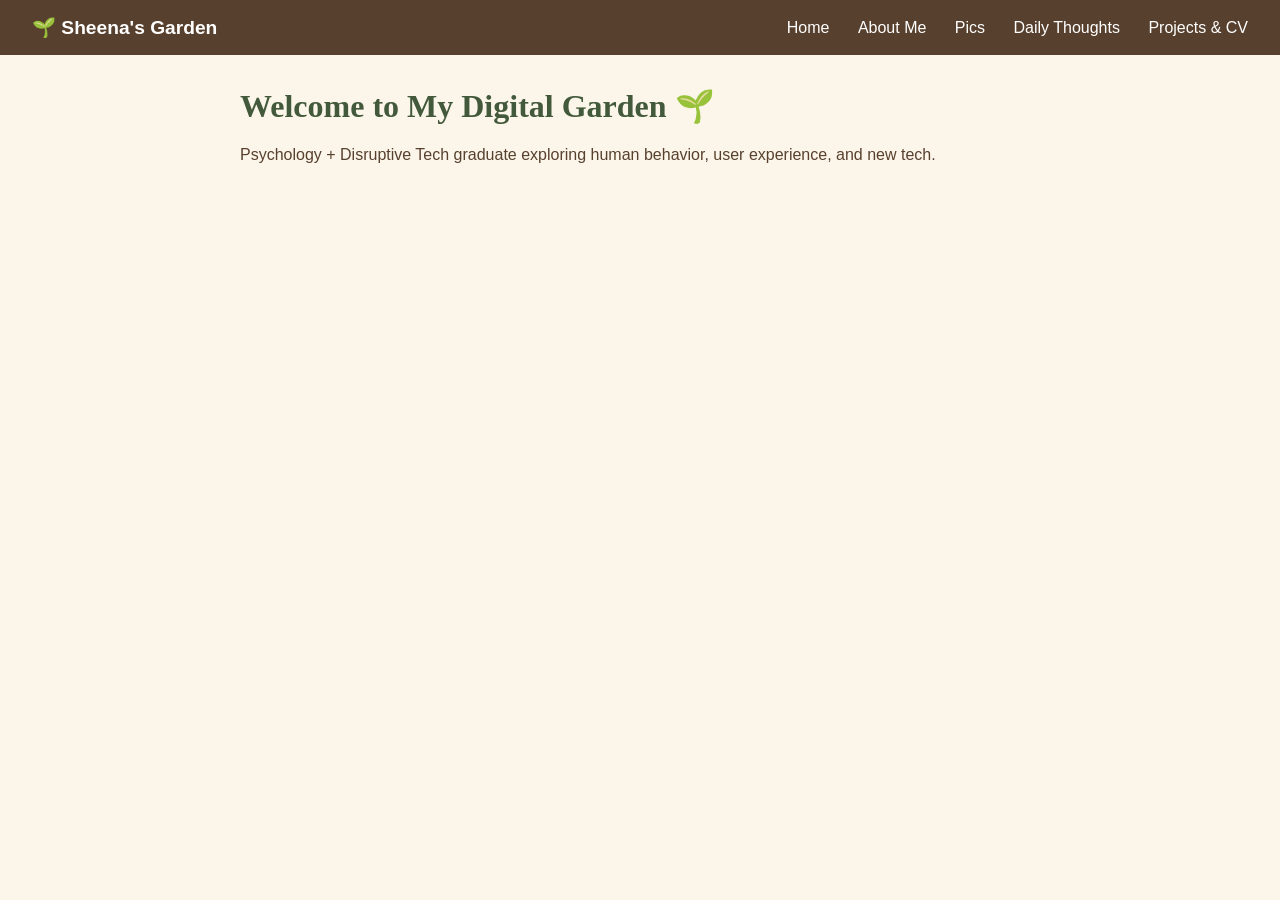
<file: index.html>
<!DOCTYPE html>
<html lang="en">
<head>
<head>
  <meta charset="UTF-8">
  <meta name="viewport" content="width=device-width, initial-scale=1.0">
  <title>Sheena's Digital Garden</title>
  <link rel="stylesheet" href="style.css">
</head>
<body>

  <header>
    <div class="logo">🌱 Sheena's Garden</div>
    <nav>
      <a href="index.html">Home</a>
      <a href="about.html">About Me</a>
      <a href="gallery.html">Pics</a>
      <a href="thoughts.html">Daily Thoughts</a>
      <a href="projects.html">Projects & CV</a>
    </nav>
  </header>

  <main>
    <h1>Welcome to My Digital Garden 🌱</h1>
    <p>Psychology + Disruptive Tech graduate exploring human behavior, user experience, and new tech.</p>
  </main>

</body>
</html>
</file>
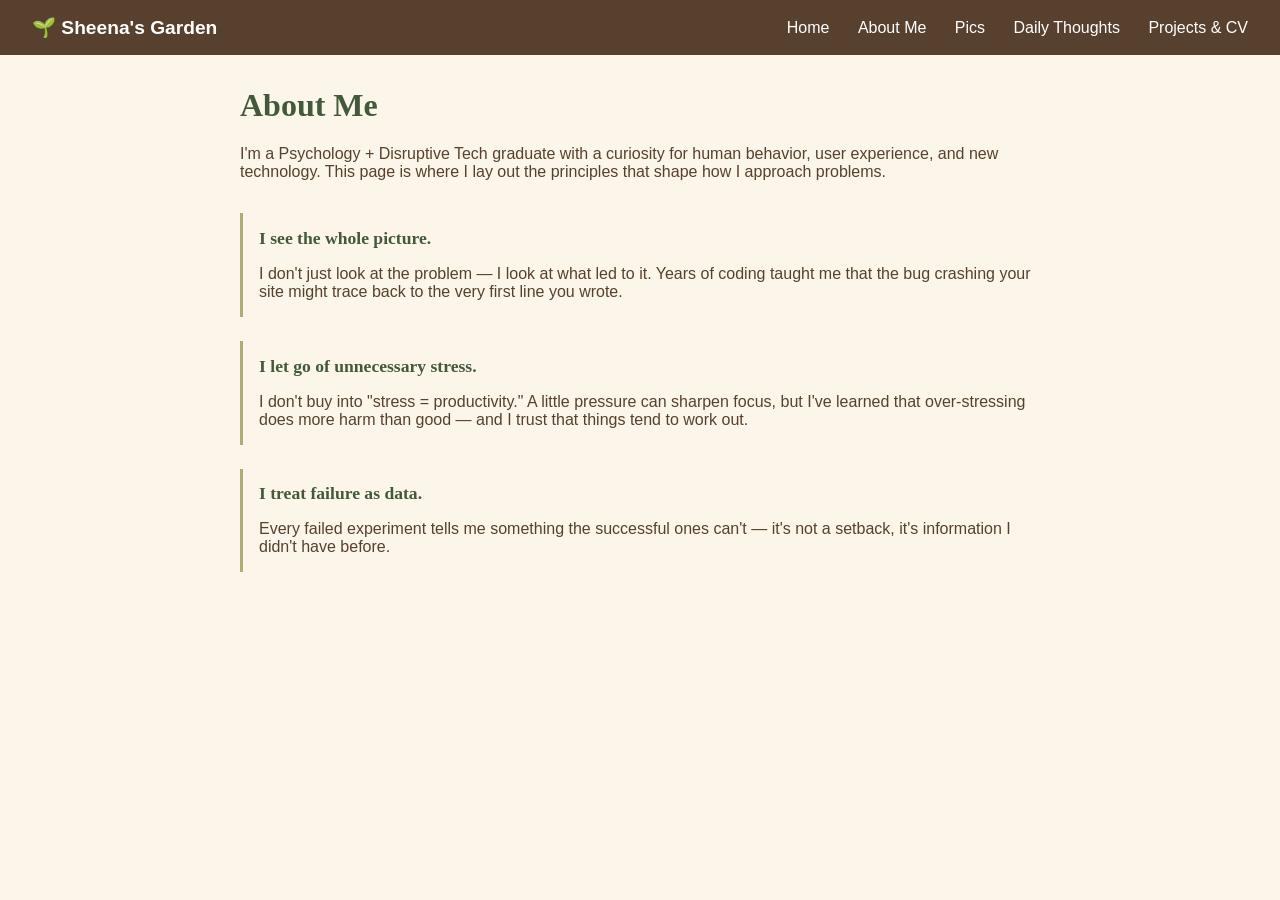
<file: about.html>
<!DOCTYPE html>
<html lang="en">
<head>
  <meta charset="UTF-8">
  <meta name="viewport" content="width=device-width, initial-scale=1.0">
  <title>About Me - Sheena's Digital Garden</title>
  <link rel="stylesheet" href="style.css">
</head>
<body>
  <header>
    <div class="logo">🌱 Sheena's Garden</div>
    <nav>
      <a href="index.html">Home</a>
      <a href="about.html">About Me</a>
      <a href="gallery.html">Pics</a>
      <a href="thoughts.html">Daily Thoughts</a>
      <a href="projects.html">Projects & CV</a>
    </nav>
  </header>
  <main>
    <h1>About Me</h1>
    <p>I'm a Psychology + Disruptive Tech graduate with a curiosity for human behavior, user experience, and new technology. This page is where I lay out the principles that shape how I approach problems.</p>

    <section class="values">
      <div class="value">
        <h2>I see the whole picture.</h2>
        <p>I don't just look at the problem — I look at what led to it. Years of coding taught me that the bug crashing your site might trace back to the very first line you wrote.</p>
      </div>

      <div class="value">
        <h2>I let go of unnecessary stress.</h2>
        <p>I don't buy into "stress = productivity." A little pressure can sharpen focus, but I've learned that over-stressing does more harm than good — and I trust that things tend to work out.</p>
      </div>

      <div class="value">
        <h2>I treat failure as data.</h2>
        <p>Every failed experiment tells me something the successful ones can't — it's not a setback, it's information I didn't have before.</p>
      </div>
    </section>
  </main>
</body>
</html>
</file>
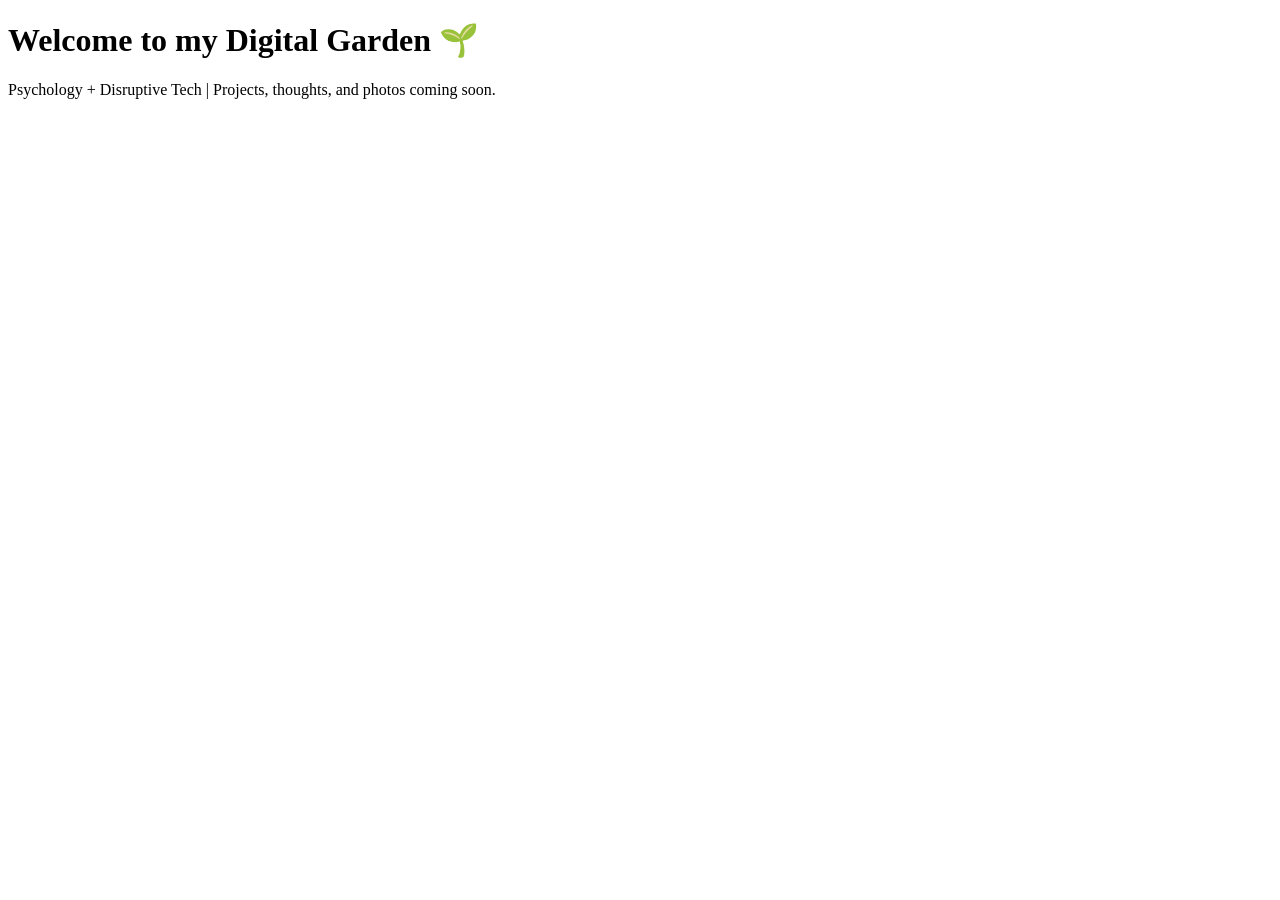
<file: intex.html>
<!DOCTYPE html>
<html>
  <head>
    <title>Sheena's Digital Garden</title>
  </head>
  <body>
    <h1>Welcome to my Digital Garden 🌱</h1>
    <p>Psychology + Disruptive Tech | Projects, thoughts, and photos coming soon.</p>
  </body>
</html>
</file>
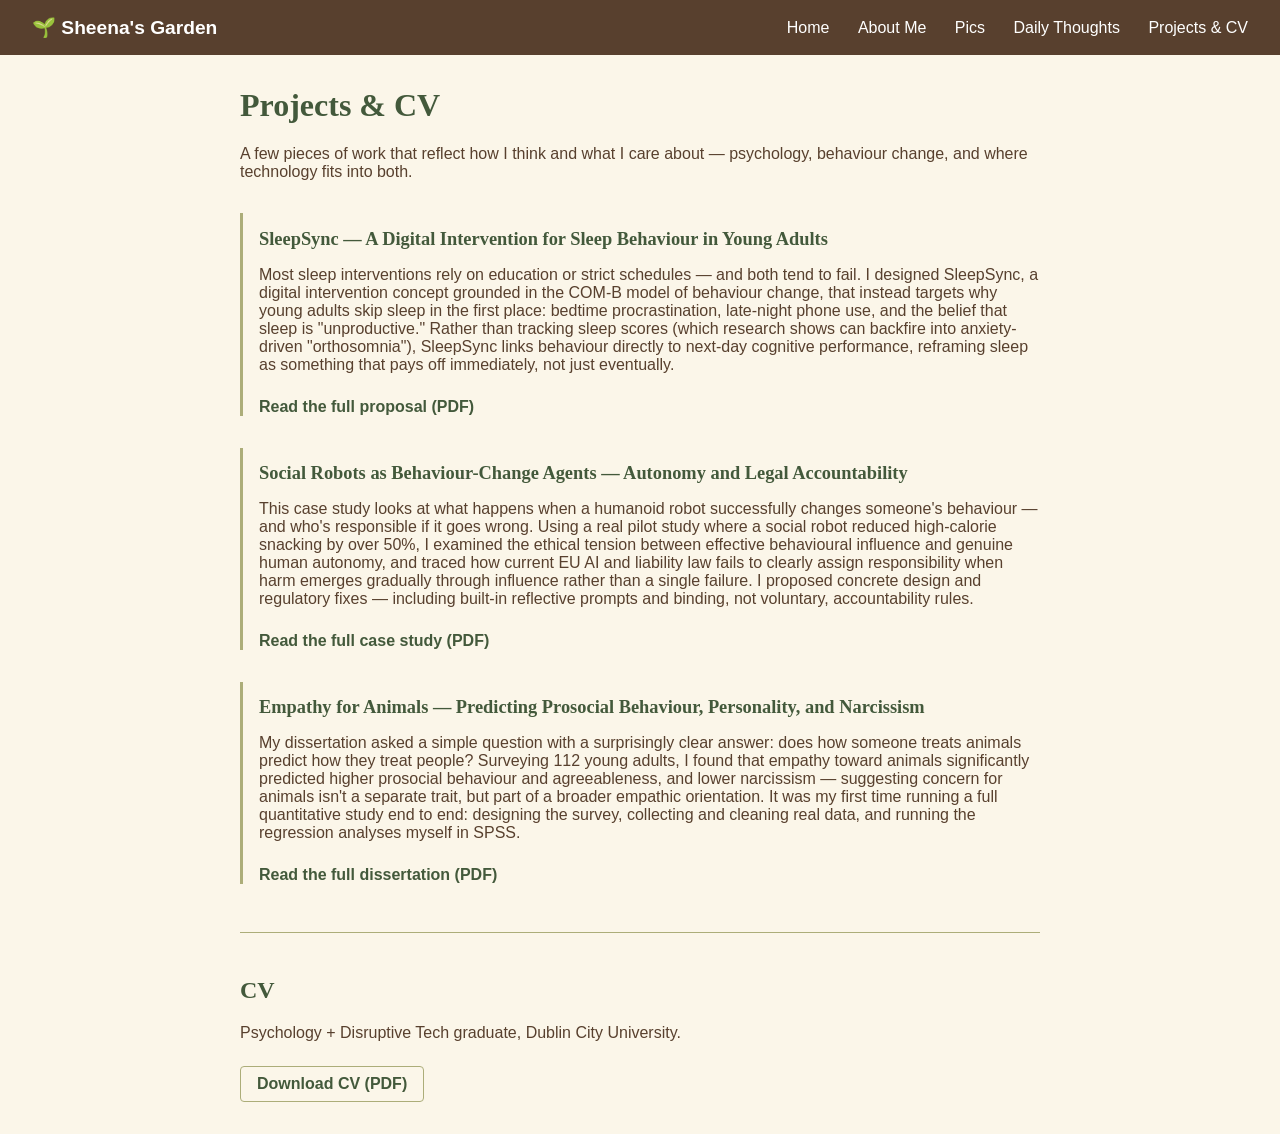
<file: projects.html>
<!DOCTYPE html>
<html lang="en">
<head>
  <meta charset="UTF-8">
  <meta name="viewport" content="width=device-width, initial-scale=1.0">
  <title>Projects & CV - Sheena's Digital Garden</title>
  <link rel="stylesheet" href="style.css">
</head>
<body>
  <header>
    <div class="logo">🌱 Sheena's Garden</div>
    <nav>
      <a href="index.html">Home</a>
      <a href="about.html">About Me</a>
      <a href="gallery.html">Pics</a>
      <a href="thoughts.html">Daily Thoughts</a>
      <a href="projects.html">Projects & CV</a>
    </nav>
  </header>
  <main>
    <h1>Projects & CV</h1>
    <p>A few pieces of work that reflect how I think and what I care about — psychology, behaviour change, and where technology fits into both.</p>

    <section class="projects">
      <div class="project-card">
        <h2>SleepSync — A Digital Intervention for Sleep Behaviour in Young Adults</h2>
        <p>Most sleep interventions rely on education or strict schedules — and both tend to fail. I designed SleepSync, a digital intervention concept grounded in the COM-B model of behaviour change, that instead targets why young adults skip sleep in the first place: bedtime procrastination, late-night phone use, and the belief that sleep is "unproductive." Rather than tracking sleep scores (which research shows can backfire into anxiety-driven "orthosomnia"), SleepSync links behaviour directly to next-day cognitive performance, reframing sleep as something that pays off immediately, not just eventually.</p>
        <a class="project-link" href="assets/SleepSync-Proposal.pdf" target="_blank" rel="noopener">Read the full proposal (PDF)</a>
      </div>

      <div class="project-card">
        <h2>Social Robots as Behaviour-Change Agents — Autonomy and Legal Accountability</h2>
        <p>This case study looks at what happens when a humanoid robot successfully changes someone's behaviour — and who's responsible if it goes wrong. Using a real pilot study where a social robot reduced high-calorie snacking by over 50%, I examined the ethical tension between effective behavioural influence and genuine human autonomy, and traced how current EU AI and liability law fails to clearly assign responsibility when harm emerges gradually through influence rather than a single failure. I proposed concrete design and regulatory fixes — including built-in reflective prompts and binding, not voluntary, accountability rules.</p>
        <a class="project-link" href="assets/Social-Robots-Case-Study.pdf" target="_blank" rel="noopener">Read the full case study (PDF)</a>
      </div>

      <div class="project-card">
        <h2>Empathy for Animals — Predicting Prosocial Behaviour, Personality, and Narcissism</h2>
        <p>My dissertation asked a simple question with a surprisingly clear answer: does how someone treats animals predict how they treat people? Surveying 112 young adults, I found that empathy toward animals significantly predicted higher prosocial behaviour and agreeableness, and lower narcissism — suggesting concern for animals isn't a separate trait, but part of a broader empathic orientation. It was my first time running a full quantitative study end to end: designing the survey, collecting and cleaning real data, and running the regression analyses myself in SPSS.</p>
        <a class="project-link" href="assets/Empathy-Dissertation.pdf" target="_blank" rel="noopener">Read the full dissertation (PDF)</a>
      </div>
    </section>

    <section class="cv-section">
      <h2>CV</h2>
      <p>Psychology + Disruptive Tech graduate, Dublin City University.</p>
      <a class="cv-download" href="assets/Sheena-CV.pdf" target="_blank" rel="noopener" download>Download CV (PDF)</a>
    </section>
  </main>
</body>
</html>
</file>
<file: style.css>
:root {
  --bg: #FBF6E9;
  --text: #58402E;
  --heading: #43593B;
  --nav-bg: #58402E;
  --border: #ACAD79;
  --link-hover: #7CC1E7;
  --highlight: #F2D17E;
}

body {
  font-family: 'Inter', Arial, sans-serif;
  margin: 0;
  padding: 0;
  background-color: var(--bg);
  color: var(--text);
}

header {
  background-color: var(--nav-bg);
  padding: 1rem 2rem;
  display: flex;
  justify-content: space-between;
  align-items: center;
}
.logo {
  color: #fff;
  font-weight: bold;
  font-size: 1.2rem;
}
nav a {
  color: #fff;
  text-decoration: none;
  margin-left: 1.5rem;
  font-weight: 500;
}
nav a:hover {
  color: var(--link-hover);
}
main {
  max-width: 800px;
  margin: 2rem auto;
  padding: 0 1rem;
}

h1, h2 {
  font-family: 'Fraunces', Georgia, serif;
  color: var(--heading);
}

.values {
  display: flex;
  flex-direction: column;
  gap: 1.5rem;
  margin-top: 2rem;
}
.value {
  border-left: 3px solid var(--border);
  padding-left: 1rem;
}
.value h2 {
  font-size: 1.1rem;
  margin-bottom: 0.3rem;
}
.projects {
  display: flex;
  flex-direction: column;
  gap: 2rem;
  margin-top: 2rem;
}
.project-card {
  border-left: 3px solid var(--border, #ACAD79);
  padding-left: 1rem;
}
.project-card h2 {
  font-size: 1.15rem;
  margin-bottom: 0.5rem;
}
.project-link, .cv-download {
  display: inline-block;
  margin-top: 0.5rem;
  color: var(--heading, #43593B);
  font-weight: 600;
  text-decoration: none;
}
.project-link:hover, .cv-download:hover {
  color: var(--link-hover, #7CC1E7);
}
.cv-section {
  margin-top: 3rem;
  border-top: 1px solid var(--border, #ACAD79);
  padding-top: 1.5rem;
}
.cv-download {
  border: 1px solid var(--border, #ACAD79);
  padding: 0.5rem 1rem;
  border-radius: 4px;
}
</file>
